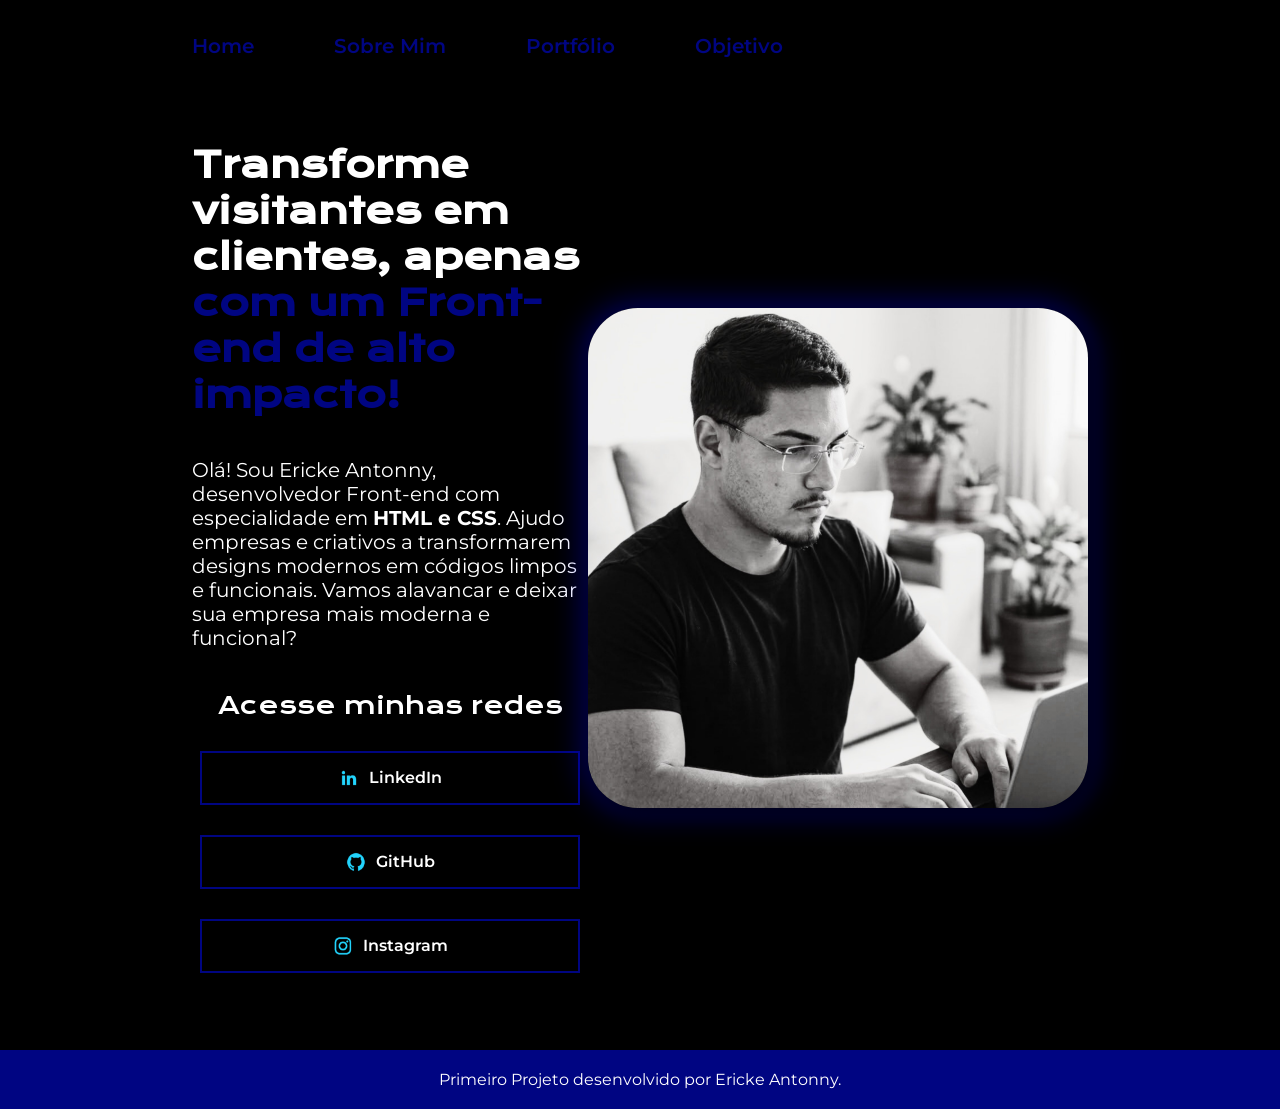
<file: index.html>
<!DOCTYPE html>
<html lang="pt-br">
<head>
    <meta charset="UTF-8">
    <meta http-equiv="X-UA-Compatible" content="IE=edge">
    <meta name="viewport" content="width=device-width, initial-scale=1.0">
    <title>Ericke Antonny - Desenvolvedor Front-end</title>
    <link rel="stylesheet" href="./styles/style.css">   
</head>
<body>
    <header class="cabecalho">
    <nav class="cabecalho__menu">
        <a class="cabecalho__menu__link" href="index.html">Home</a>
        <a class="cabecalho__menu__link" href="about.html">Sobre Mim</a>
        <a class="cabecalho__menu__link" href="/project.html">Portfólio</a>
        <a class="cabecalho__menu__link" href="/objective.html">Objetivo</a>
        
    </nav>
</header>
    <main class="container">
        <section class="item__texto-geral"> 
            <h1 class="item__titulo"><strong class="titulo-destaque__nocolor">Transforme visitantes em clientes, apenas</strong> <strong class="titulo-destaque">com um Front-end de alto impacto!</strong></h1>
            <p class="item__paragrafo">Olá! Sou Ericke Antonny, desenvolvedor Front-end com especialidade em <strong class="paragrafo-destaque">HTML e CSS</strong>. Ajudo empresas e criativos a transformarem designs modernos em códigos limpos e funcionais. Vamos alavancar e deixar sua empresa mais moderna e funcional?</p>
        <div class="item__links">
            <h2 class="item__links__subtitulo">Acesse minhas redes</h2>
            <a class="item__botton" href="//www.linkedin.com/in/ericke-antonny" target="_blank">
                <img src="/assets/linkedin.png" alt="Logo do LinkedIn" width="20" height="20">
                LinkedIn
            </a>
            <a class="item__botton" href="//github.com/ecksoftware" target="_blank">
                <img src="/assets/github.png" alt="Logo do GitHub" width="20" height="20">
                GitHub
            </a>
            <a class="item__botton" href="//instagram.com/antonny.bjj/" target="_blank">
                <img src="/assets/instagram.png" alt="Logo do Instagram" width="20" height="20">
                Instagram
            </a>

        
        </div>
        </section>
          <img class="item__imagem" src="./assets/eupretoebranco.png" alt="Ericke Antonny trabalhando." width="500" height="500">
    </main>
    <footer class="footer">
        <p>Primeiro Projeto desenvolvido por Ericke Antonny.</p>
    </footer>
</body>
</html>
</file>
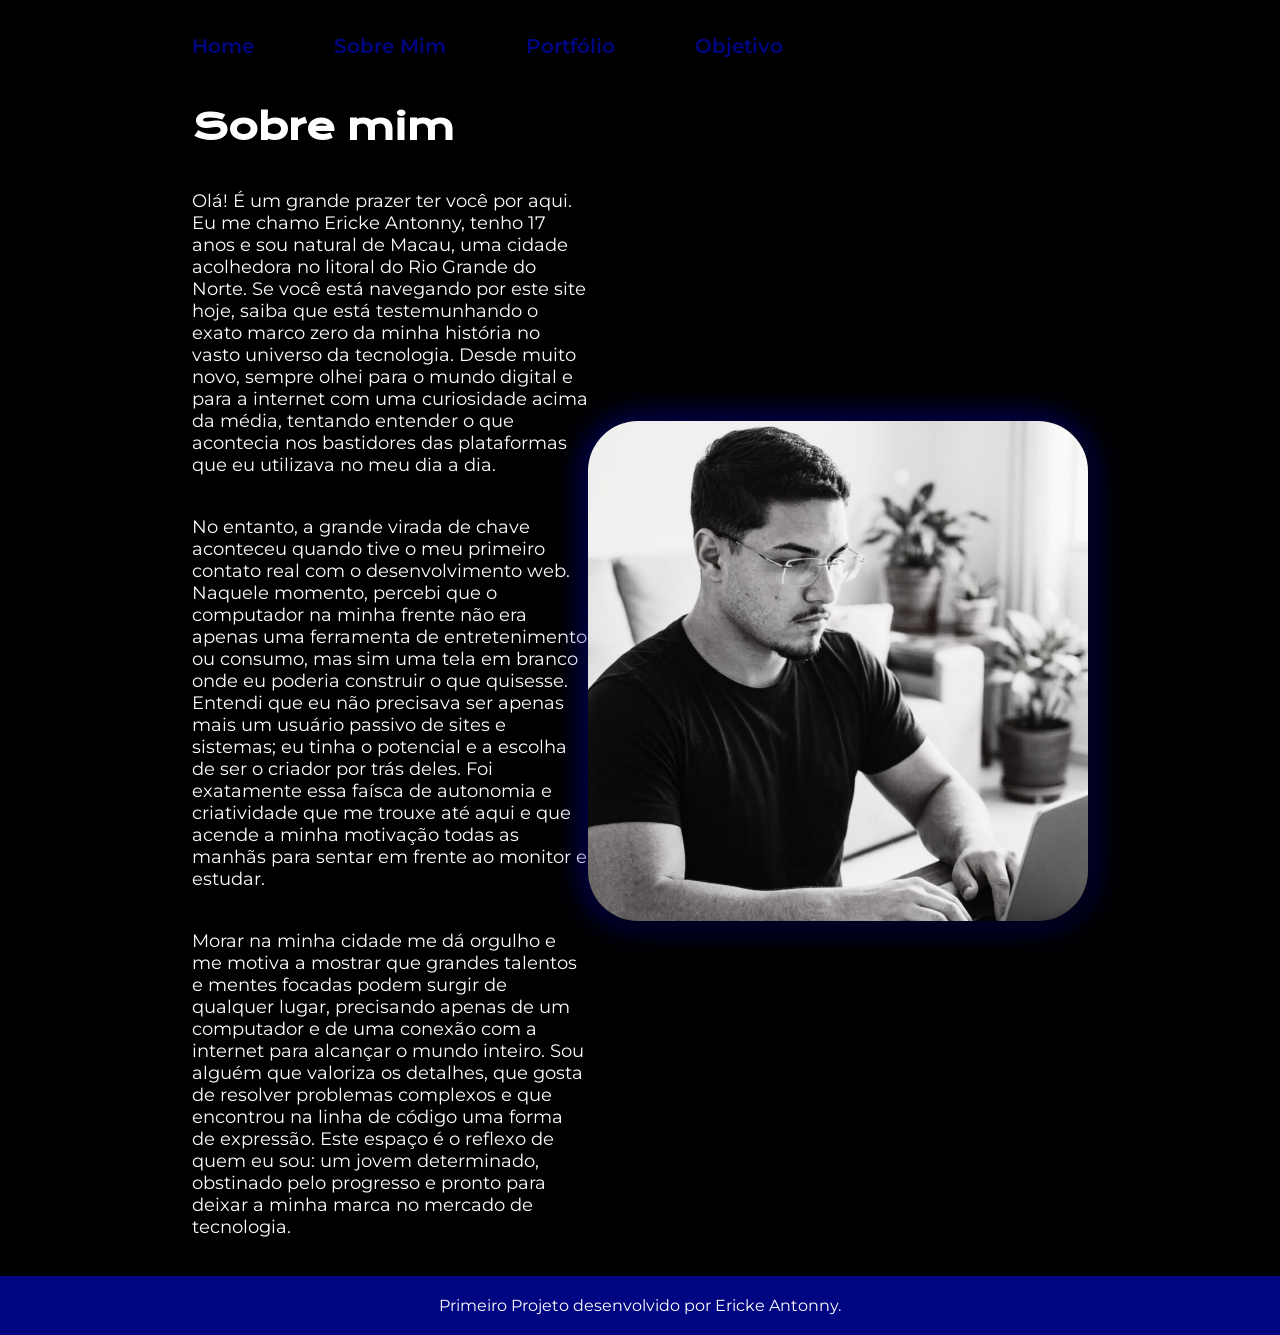
<file: about.html>
<!DOCTYPE html>
<html lang="en">
<head>
    <meta charset="UTF-8">
    <meta name="viewport" content="width=device-width, initial-scale=1.0">
    <title>Ericke Antonny - Desenvolvedor Front-end</title>
    <link rel="stylesheet" href="./styles/style.css">
</head>
<header class="cabecalho">
    <nav class="cabecalho__menu">
        <a class="cabecalho__menu__link" href="index.html">Home</a>
        <a class="cabecalho__menu__link" href="about.html">Sobre Mim</a>
        <a class="cabecalho__menu__link" href="/project.html">Portfólio</a>
        <a class="cabecalho__menu__link" href="/objective.html">Objetivo</a>
    </nav>
</header>
<body>
    <main class="container__about"> 
        <section class="item__texto-geral">
            <h2 class="item__titulo">Sobre mim</h2>
            <p class="item__paragrafo__about">Olá! É um grande prazer ter você por aqui. Eu me chamo Ericke Antonny, tenho 17 anos e sou natural de Macau, uma cidade acolhedora no litoral do Rio Grande do Norte. Se você está navegando por este site hoje, saiba que está testemunhando o exato marco zero da minha história no vasto universo da tecnologia. Desde muito novo, sempre olhei para o mundo digital e para a internet com uma curiosidade acima da média, tentando entender o que acontecia nos bastidores das plataformas que eu utilizava no meu dia a dia.</p>
            <p class="item__paragrafo__about">No entanto, a grande virada de chave aconteceu quando tive o meu primeiro contato real com o desenvolvimento web. Naquele momento, percebi que o computador na minha frente não era apenas uma ferramenta de entretenimento ou consumo, mas sim uma tela em branco onde eu poderia construir o que quisesse. Entendi que eu não precisava ser apenas mais um usuário passivo de sites e sistemas; eu tinha o potencial e a escolha de ser o criador por trás deles. Foi exatamente essa faísca de autonomia e criatividade que me trouxe até aqui e que acende a minha motivação todas as manhãs para sentar em frente ao monitor e estudar.</p>
            <p class="item__paragrafo__about">Morar na minha cidade me dá orgulho e me motiva a mostrar que grandes talentos e mentes focadas podem surgir de qualquer lugar, precisando apenas de um computador e de uma conexão com a internet para alcançar o mundo inteiro. Sou alguém que valoriza os detalhes, que gosta de resolver problemas complexos e que encontrou na linha de código uma forma de expressão. Este espaço é o reflexo de quem eu sou: um jovem determinado, obstinado pelo progresso e pronto para deixar a minha marca no mercado de tecnologia.</p>
        </section>
        <img class="item__imagem" src="./assets/eupretoebranco.png" alt="Ericke Antonny trabalhando." width="500" height="500">
    </main>
</body>
    <footer class="footer">
        <p>Primeiro Projeto desenvolvido por Ericke Antonny.</p>
    </footer>
</html>
</file>
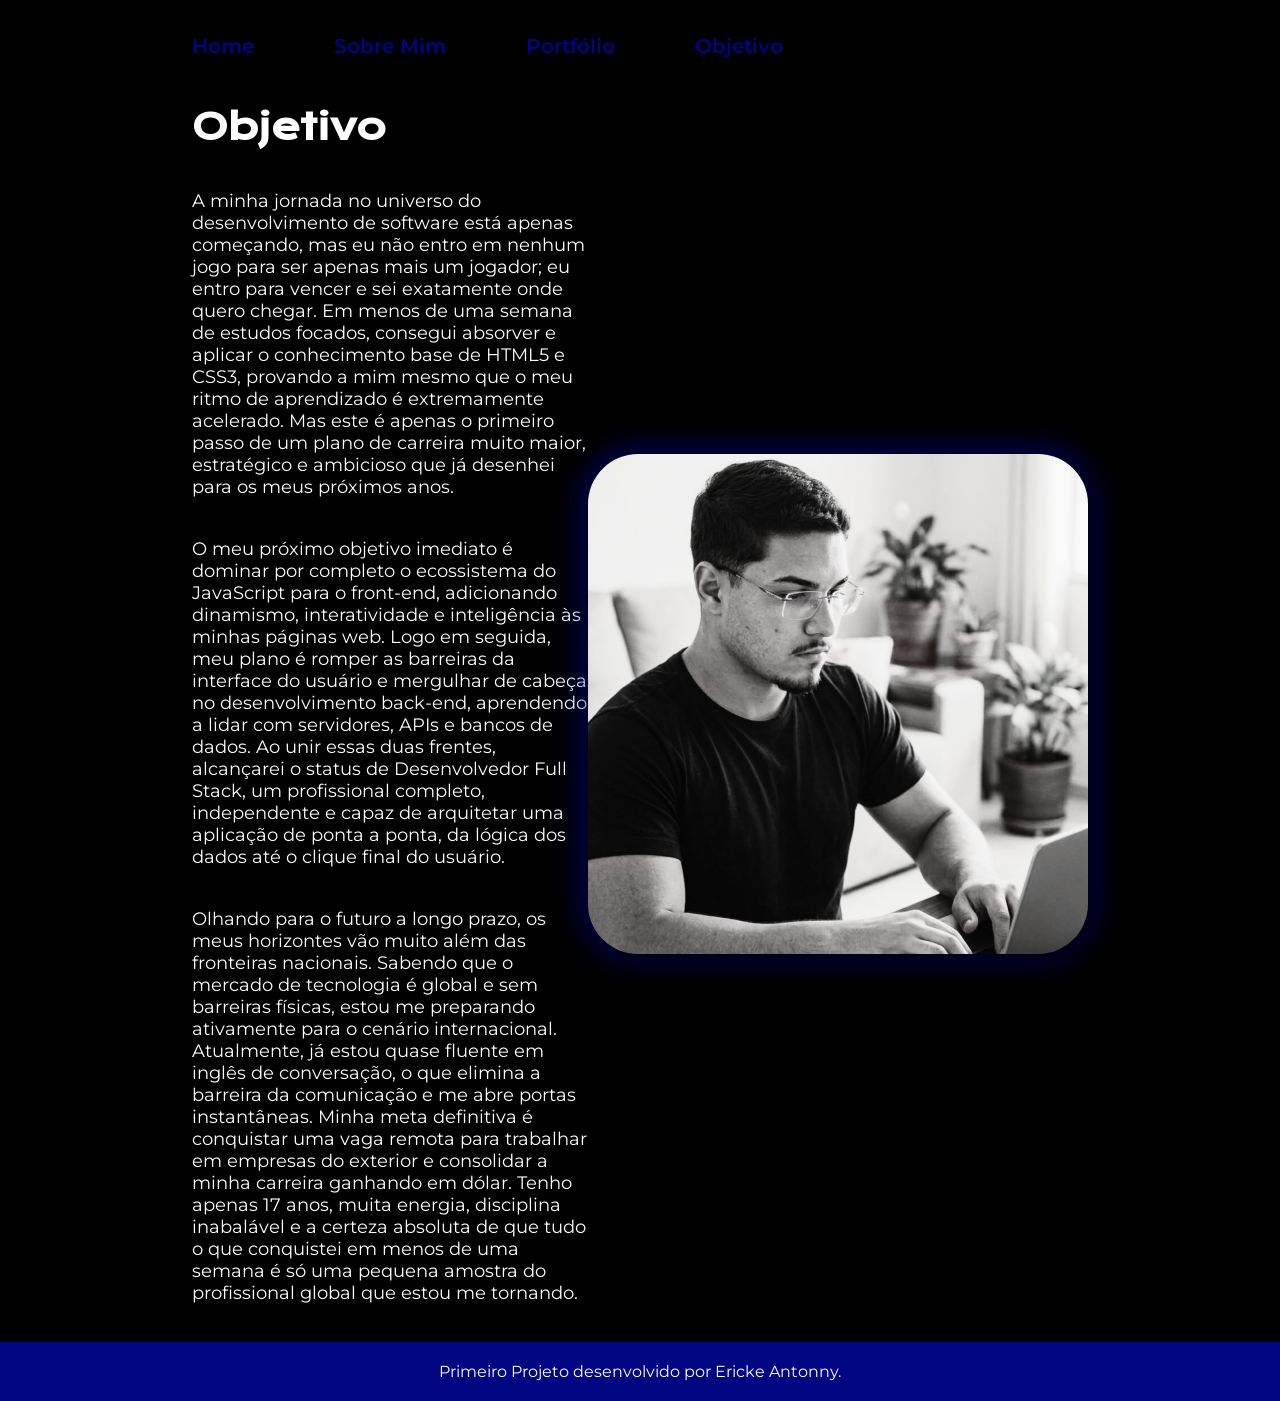
<file: objective.html>
<!DOCTYPE html>
<html lang="en">
<head>
    <meta charset="UTF-8">
    <meta name="viewport" content="width=device-width, initial-scale=1.0">
    <title>Ericke Antonny - Desenvolvedor Front-end</title>
    <link rel="stylesheet" href="styles/style.css">
</head>
    <header class="cabecalho">
        <nav class="cabecalho__menu">
            <a class="cabecalho__menu__link" href="index.html">Home</a>
        <a class="cabecalho__menu__link" href="about.html">Sobre Mim</a>
        <a class="cabecalho__menu__link" href="/project.html">Portfólio</a>
        <a class="cabecalho__menu__link" href="/objective.html">Objetivo</a>
        </nav>
    </header>
<body>
    <main class="container__about">
        <section class="item__texto-geral">
            <h2 class="item__titulo">Objetivo</h2>
            <p class="item__paragrafo__about">A minha jornada no universo do desenvolvimento de software está apenas começando, mas eu não entro em nenhum jogo para ser apenas mais um jogador; eu entro para vencer e sei exatamente onde quero chegar. Em menos de uma semana de estudos focados, consegui absorver e aplicar o conhecimento base de HTML5 e CSS3, provando a mim mesmo que o meu ritmo de aprendizado é extremamente acelerado. Mas este é apenas o primeiro passo de um plano de carreira muito maior, estratégico e ambicioso que já desenhei para os meus próximos anos.</p>
            <p class="item__paragrafo__about">O meu próximo objetivo imediato é dominar por completo o ecossistema do JavaScript para o front-end, adicionando dinamismo, interatividade e inteligência às minhas páginas web. Logo em seguida, meu plano é romper as barreiras da interface do usuário e mergulhar de cabeça no desenvolvimento back-end, aprendendo a lidar com servidores, APIs e bancos de dados. Ao unir essas duas frentes, alcançarei o status de Desenvolvedor Full Stack, um profissional completo, independente e capaz de arquitetar uma aplicação de ponta a ponta, da lógica dos dados até o clique final do usuário.</p>
            <p class="item__paragrafo__about">Olhando para o futuro a longo prazo, os meus horizontes vão muito além das fronteiras nacionais. Sabendo que o mercado de tecnologia é global e sem barreiras físicas, estou me preparando ativamente para o cenário internacional. Atualmente, já estou quase fluente em inglês de conversação, o que elimina a barreira da comunicação e me abre portas instantâneas. Minha meta definitiva é conquistar uma vaga remota para trabalhar em empresas do exterior e consolidar a minha carreira ganhando em dólar. Tenho apenas 17 anos, muita energia, disciplina inabalável e a certeza absoluta de que tudo o que conquistei em menos de uma semana é só uma pequena amostra do profissional global que estou me tornando.</p>
        </section>
        <img class="item__imagem" src="./assets/eupretoebranco.png" alt="Ericke Antonny trabalhando." width="500" height="500">
    </main>
    
</body>
<footer class="footer">
        <p>Primeiro Projeto desenvolvido por Ericke Antonny.</p>
    </footer>
</html>
</file>
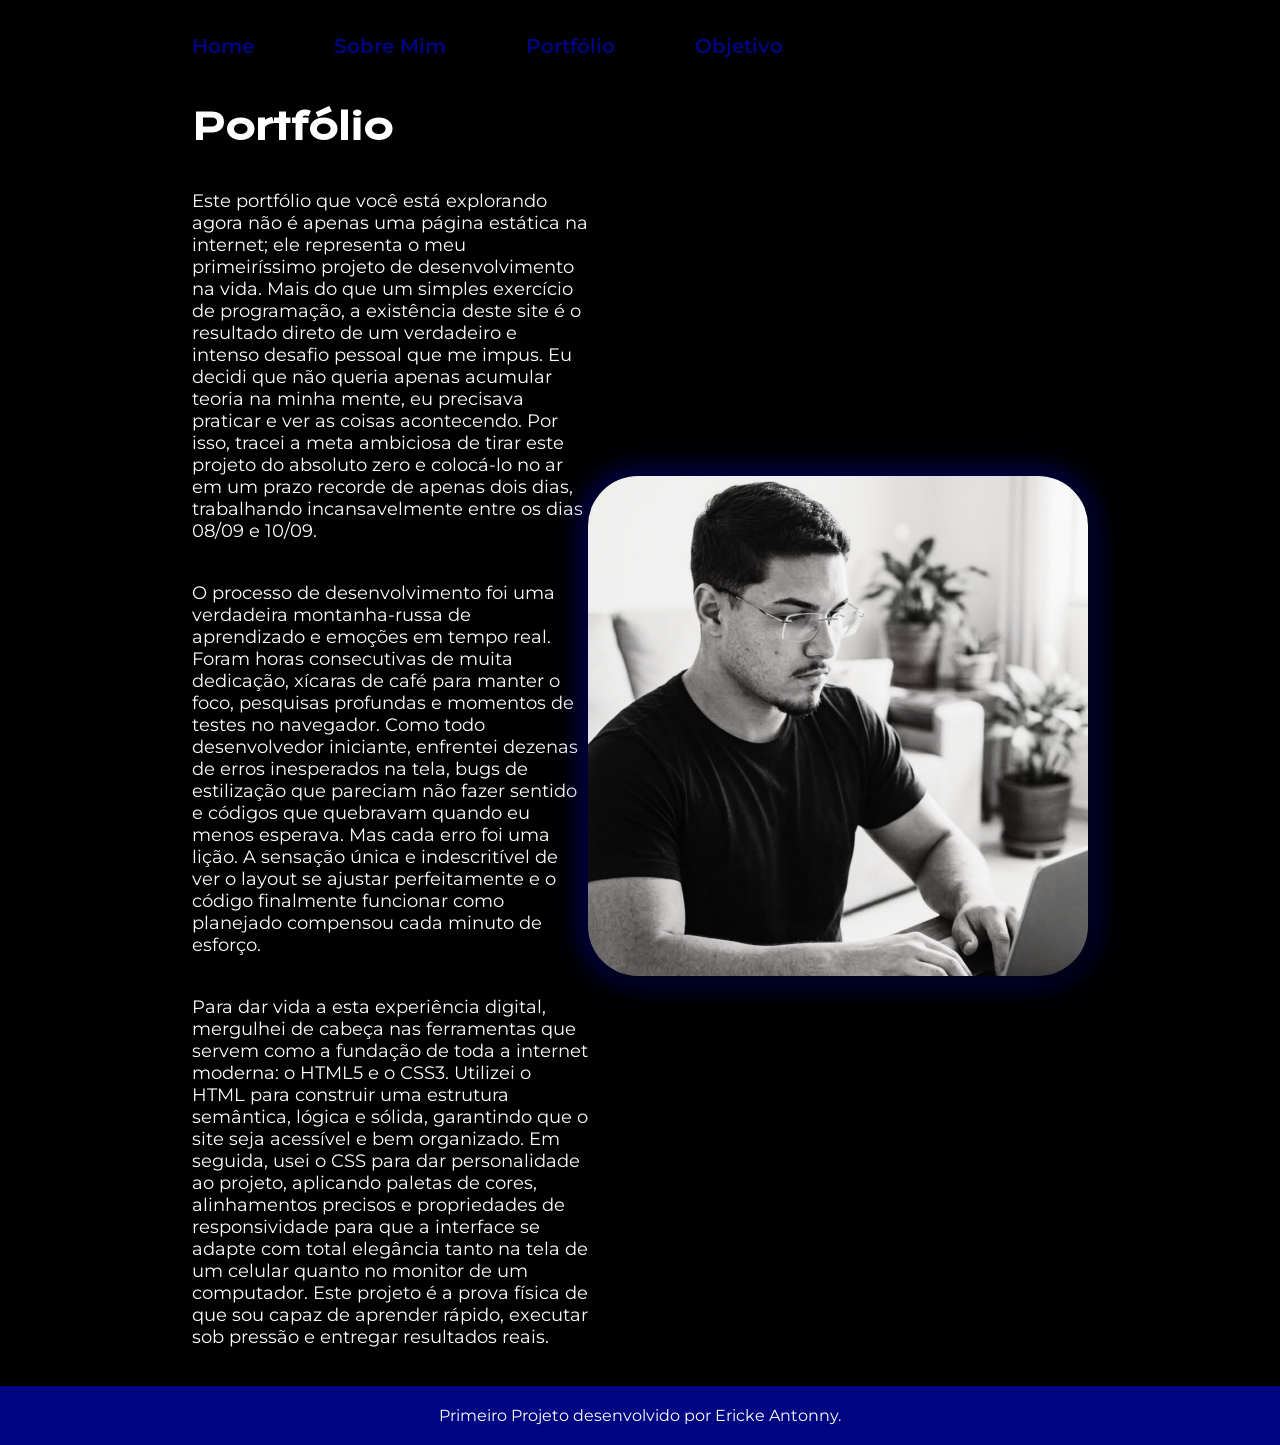
<file: project.html>
<!DOCTYPE html>
<html lang="en">
<head>
    <meta charset="UTF-8">
    <meta name="viewport" content="width=device-width, initial-scale=1.0">
    <title>Ericke Antonny - Desenvolvedor Front-end</title>
    <link rel="stylesheet" href="styles/style.css">
</head>
     <header class="cabecalho">
    <nav class="cabecalho__menu">
        <a class="cabecalho__menu__link" href="index.html">Home</a>
        <a class="cabecalho__menu__link" href="about.html">Sobre Mim</a>
        <a class="cabecalho__menu__link" href="/project.html">Portfólio</a>
        <a class="cabecalho__menu__link" href="/objective.html">Objetivo</a>
    </nav>
     </header>
<body>
    <main class="container__about">
        <section class="item__texto-geral">
            <h2 class="item__titulo">Portfólio</h2>
            <p class="item__paragrafo__about">Este portfólio que você está explorando agora não é apenas uma página estática na internet; ele representa o meu primeiríssimo projeto de desenvolvimento na vida. Mais do que um simples exercício de programação, a existência deste site é o resultado direto de um verdadeiro e intenso desafio pessoal que me impus. Eu decidi que não queria apenas acumular teoria na minha mente, eu precisava praticar e ver as coisas acontecendo. Por isso, tracei a meta ambiciosa de tirar este projeto do absoluto zero e colocá-lo no ar em um prazo recorde de apenas dois dias, trabalhando incansavelmente entre os dias 08/09 e 10/09.</p>
            <p class="item__paragrafo__about">O processo de desenvolvimento foi uma verdadeira montanha-russa de aprendizado e emoções em tempo real. Foram horas consecutivas de muita dedicação, xícaras de café para manter o foco, pesquisas profundas e momentos de testes no navegador. Como todo desenvolvedor iniciante, enfrentei dezenas de erros inesperados na tela, bugs de estilização que pareciam não fazer sentido e códigos que quebravam quando eu menos esperava. Mas cada erro foi uma lição. A sensação única e indescritível de ver o layout se ajustar perfeitamente e o código finalmente funcionar como planejado compensou cada minuto de esforço.</p>
            <p class="item__paragrafo__about">Para dar vida a esta experiência digital, mergulhei de cabeça nas ferramentas que servem como a fundação de toda a internet moderna: o HTML5 e o CSS3. Utilizei o HTML para construir uma estrutura semântica, lógica e sólida, garantindo que o site seja acessível e bem organizado. Em seguida, usei o CSS para dar personalidade ao projeto, aplicando paletas de cores, alinhamentos precisos e propriedades de responsividade para que a interface se adapte com total elegância tanto na tela de um celular quanto no monitor de um computador. Este projeto é a prova física de que sou capaz de aprender rápido, executar sob pressão e entregar resultados reais.</p>
        </section>
        <img class="item__imagem" src="./assets/eupretoebranco.png" alt="Ericke Antonny trabalhando." width="500" height="500">
    </main>
    
</body>
<footer class="footer">
    <p>Primeiro Projeto desenvolvido por Ericke Antonny.</p>
</footer>
</html>
</file>
<file: styles/style.css>
@import url('https://fonts.googleapis.com/css2?family=Krona+One&family=Montserrat:ital@0;1&display=swap');
* {
    margin: 0;
    padding: 0;
}


body {
    box-sizing: border-box;
    background-color: black;
    color: white;
}

.cabecalho {
    padding: 2% 0% 0% 15%;
     
}


.cabecalho__menu {
    display: flex;
    gap: 80px;
    padding: 0.5em 0;
    

}

.cabecalho__menu__link {
    font-family: "Montserrat", sans-serif;
    font-weight: 600;
    font-size: 20px;
    color:#000582;
    text-decoration: none;
    transition: transform 0.3s ease;
}

.cabecalho__menu__link:hover {
    transform: scale(1.10);
}


.container { 
    padding: 6% 15%;
    display: flex;
    align-items: center;
    justify-content: space-between; 
}   

.container__about { 
    padding: 3% 15%;
    display: flex;
    align-items: center;
    justify-content: space-between; 
}

 
.item__texto-geral {
    width: 650px;
    display: flex;
    flex-direction: column;
    gap: 40px;
}
    



.item__titulo {
    font-size: 36px;
    font-family: "Krona One", sans-serif;
}

.titulo-destaque__nocolor {
        color: white;
}
.titulo-destaque {
        color: #000582;
}

.item__paragrafo {
    font-size: 20px;
    font-family: "Montserrat", sans-serif;
    font-weight: 400;
}

.item__paragrafo__about {
    font-size: 18px;
    font-family: "Montserrat", sans-serif;
    font-weight: 400;
    margin-top: 0px;       
    margin-bottom: 0px;
}

.paragrafo-destaque {
        color: white;
}

.item__links {
    display: flex;
    justify-content: space-between;
    flex-direction: column;
    gap: 30px;
    align-items: center;
}

.item__links__subtitulo {
    font-family: "Krona One", sans-serif;
    font-weight: 400;
    font-size: 24px; 
}           

.item__botton {
    display: flex;
    justify-content: center;
    gap: 10px;   
    background-color: transparent;
    width: 376px;
    text-align: center;
    padding: 15px 0;
    color: #ffffff;   
    font-family: "Montserrat", sans-serif;
    font-weight: 600; 
    text-decoration: none;          
    border-style: solid;
    border-color: #000582;
    border-width: 2px;
    transition: transform 0.3s ease;
}

.item__botton:hover {
    transform: scale(1.05);
}

.item__imagem { 
    border-radius: 50px; 
    box-shadow: 5px 5px 15px rgba(0, 0, 0, 0.7), 0px 0px 30px 5px rgba(4, 0, 255, 0.4);    
    transition: transform 0.3s ease, box-shadow 0.3s ease;
}   

.item__imagem:hover {
    transform: scale(1.05);
    box-shadow: 0px 0px 40px 10px rgba(0, 26, 255, 0.7);
}               

.footer {
    color: white;
    background-color: #000582;
    padding: 20px;
    text-align: center;
    font-family: "Montserrat", sans-serif;
    font-size: 16px;
    font-weight: 400;
}
</file>
